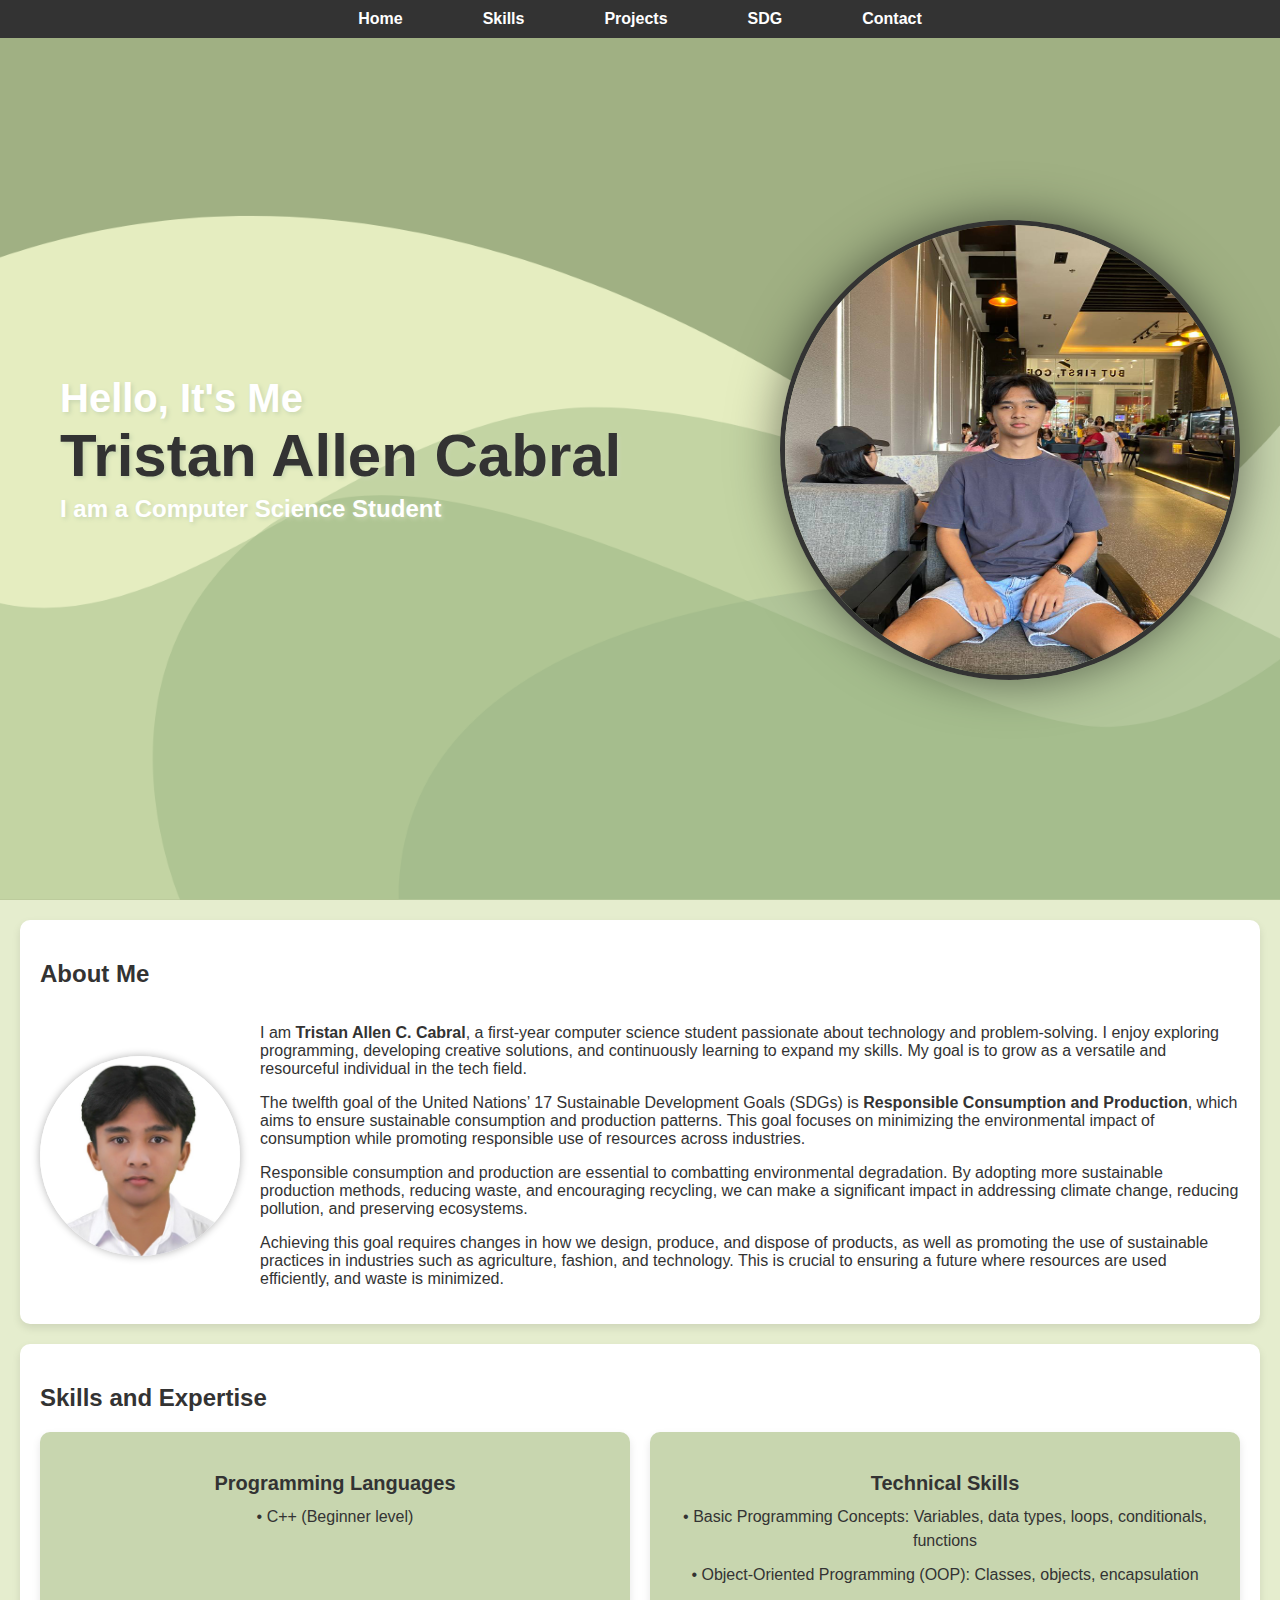
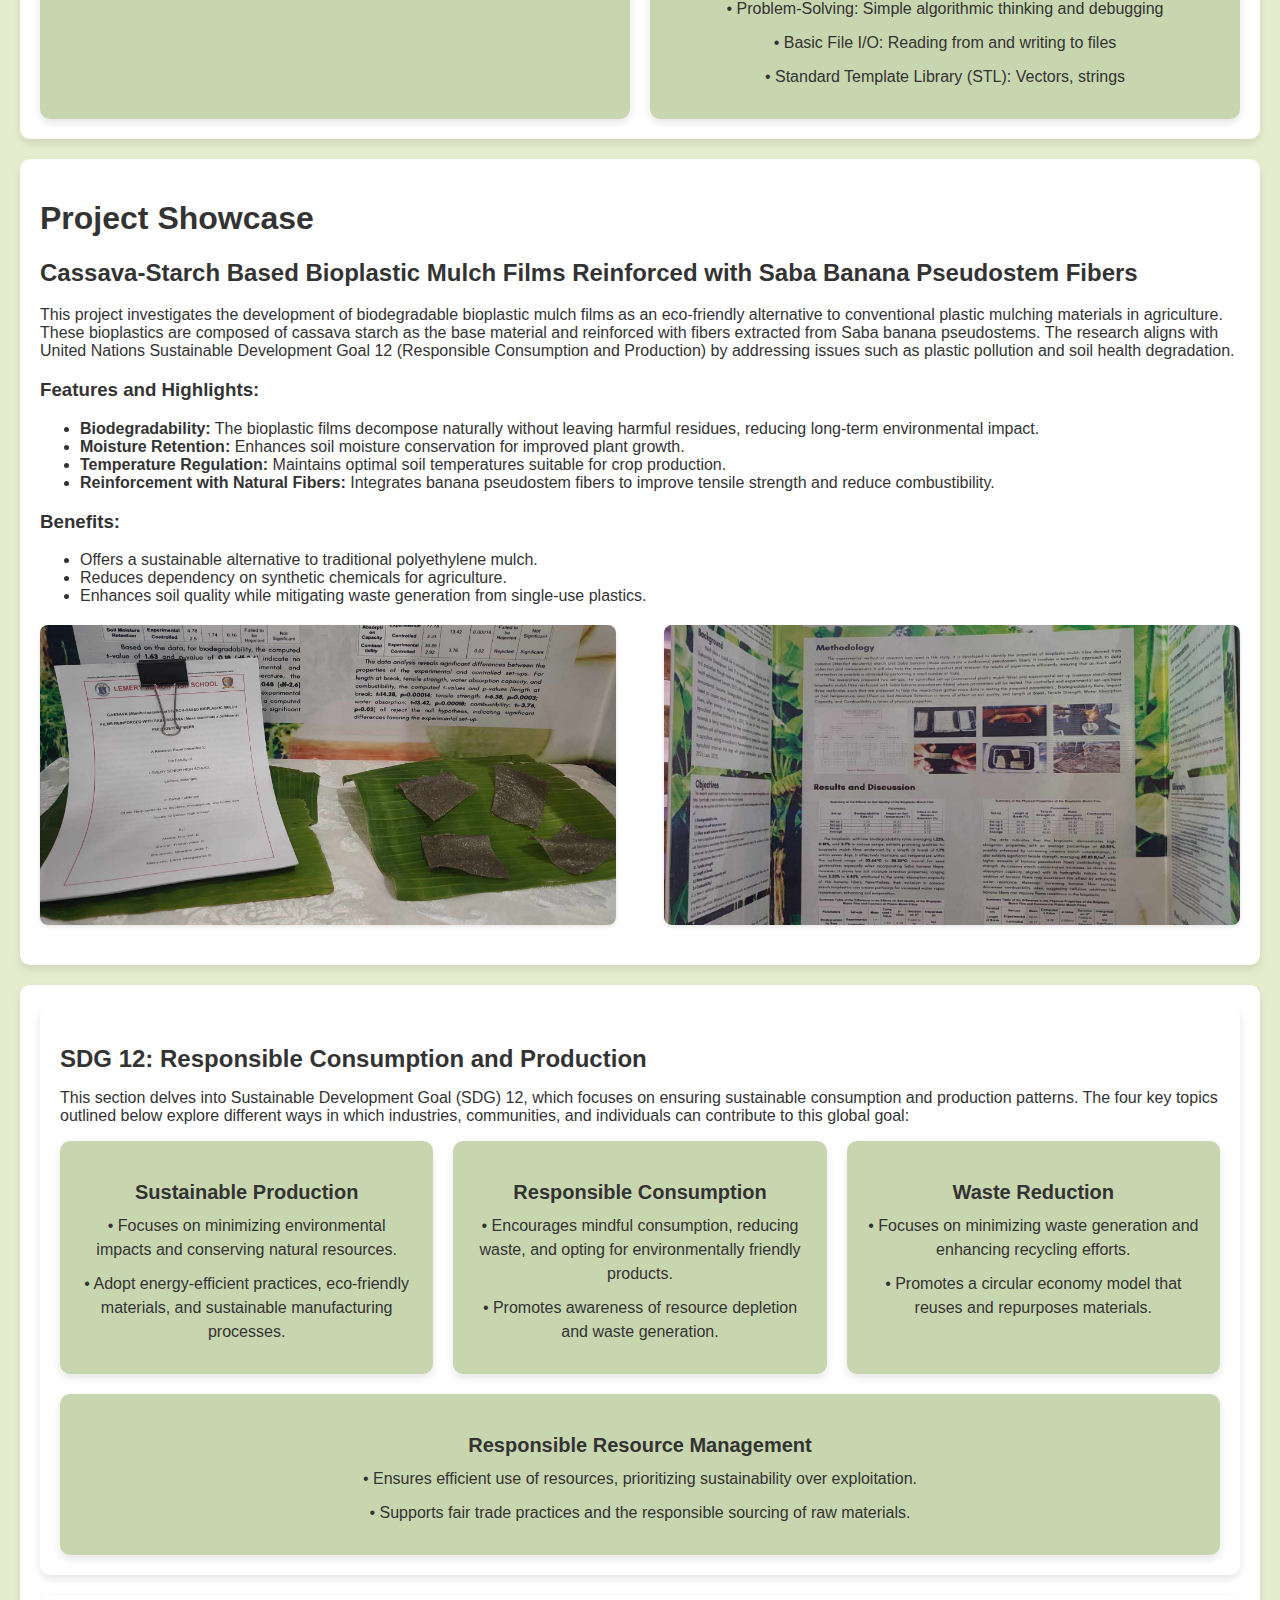
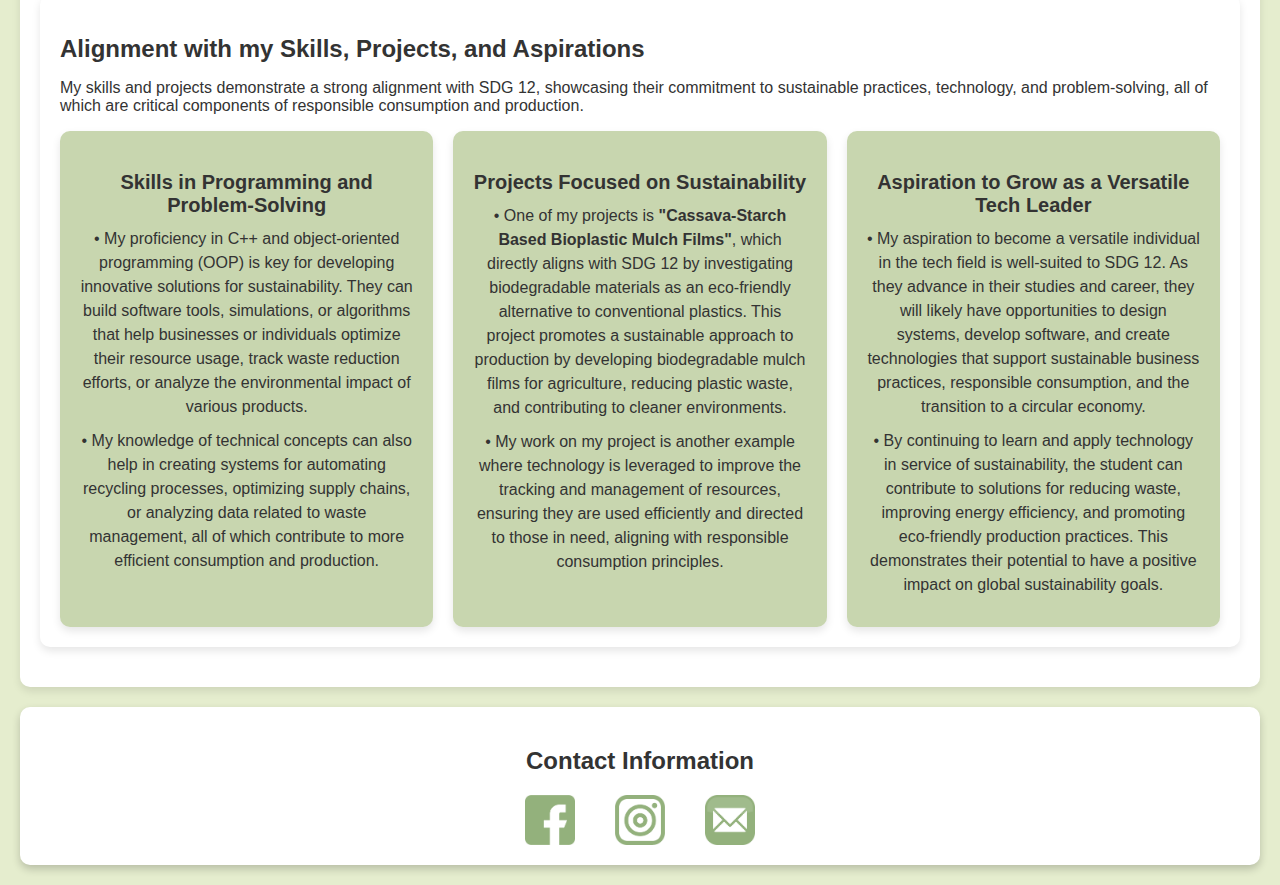
<file: index.html>
<!DOCTYPE html>
<html lang="en">
<head>
    <meta charset="UTF-8">
    <meta name="viewport" content="width=device-width, initial-scale=1.0">
    <title>Portfolio - Responsible Consumption and Production</title>
    <link rel="stylesheet" href="style.css">
</head>
<body>
    <nav>
        <a href="#home">Home</a>
        <a href="#skills">Skills</a>
        <a href="#projects">Projects</a>
        <a href="#sdg">SDG</a>
        <a href="#contact">Contact</a>
    </nav>

    <header>
        <p class="hello">Hello, It's Me</p>
        <h1>Tristan Allen Cabral</h1>
        <p> I am a Computer Science Student</p>
        <img src="headerpic.jpg" alt="About Me" class="about-me-image">
    </header>
    


    <section id="home">
        <h2>About Me</h2>
        <div class="about-me">
            <img src="1X1 PIC.jpg" alt="Tristan Allen C. Cabral">
            <div class="about-me-text">
                <p>I am <strong>Tristan Allen C. Cabral</strong>, a first-year computer science student passionate about technology and problem-solving. I enjoy exploring programming, developing creative solutions, and continuously learning to expand my skills. My goal is to grow as a versatile and resourceful individual in the tech field.</p>
                <p>The twelfth goal of the United Nations’ 17 Sustainable Development Goals (SDGs) is <strong>Responsible Consumption and Production</strong>, which aims to ensure sustainable consumption and production patterns. This goal focuses on minimizing the environmental impact of consumption while promoting responsible use of resources across industries.</p>
                <p>Responsible consumption and production are essential to combatting environmental degradation. By adopting more sustainable production methods, reducing waste, and encouraging recycling, we can make a significant impact in addressing climate change, reducing pollution, and preserving ecosystems.</p>
                <p>Achieving this goal requires changes in how we design, produce, and dispose of products, as well as promoting the use of sustainable practices in industries such as agriculture, fashion, and technology. This is crucial to ensuring a future where resources are used efficiently, and waste is minimized.</p>
            </div>
        </div>
    </section>
    
    <section id="skills">
        <h2>Skills and Expertise</h2>
        <div class="skills-container">
            <div class="skills-box">
                <h3>Programming Languages</h3>
                <ul>
                    <li>&#8226; C++ (Beginner level)</li>
                </ul>
            </div>
            <div class="skills-box">
                <h3>Technical Skills</h3>
                <ul>
                    <li>&#8226; Basic Programming Concepts: Variables, data types, loops, conditionals, functions</li>
                    <li>&#8226; Object-Oriented Programming (OOP): Classes, objects, encapsulation</li>
                    <li>&#8226; Problem-Solving: Simple algorithmic thinking and debugging</li>
                    <li>&#8226; Basic File I/O: Reading from and writing to files</li>
                    <li>&#8226; Standard Template Library (STL): Vectors, strings</li>
                </ul>
            </div>
        </div>
    </section>
    
    <section id="projects">
        <div class="project-container">
            <div class="project-text">
                <h1>Project Showcase</h1>
                <h2>Cassava-Starch Based Bioplastic Mulch Films Reinforced with Saba Banana Pseudostem Fibers</h2>
                <p>This project investigates the development of biodegradable bioplastic mulch films as an eco-friendly alternative to conventional plastic mulching materials in agriculture. These bioplastics are composed of cassava starch as the base material and reinforced with fibers extracted from Saba banana pseudostems. The research aligns with United Nations Sustainable Development Goal 12 (Responsible Consumption and Production) by addressing issues such as plastic pollution and soil health degradation.</p>
                <h3>Features and Highlights:</h3>
                <ul>
                    <li><strong>Biodegradability:</strong> The bioplastic films decompose naturally without leaving harmful residues, reducing long-term environmental impact.</li>
                    <li><strong>Moisture Retention:</strong> Enhances soil moisture conservation for improved plant growth.</li>
                    <li><strong>Temperature Regulation:</strong> Maintains optimal soil temperatures suitable for crop production.</li>
                    <li><strong>Reinforcement with Natural Fibers:</strong> Integrates banana pseudostem fibers to improve tensile strength and reduce combustibility.</li>
                </ul>
                <h3>Benefits:</h3>
                <ul>
                <li>Offers a sustainable alternative to traditional polyethylene mulch.</li>
                <li>Reduces dependency on synthetic chemicals for agriculture.</li>
                <li>Enhances soil quality while mitigating waste generation from single-use plastics.</li>
                </ul>
            </div>
        
            <div class="project-images">
                <img src="plastic.jpg" alt="Image 1">
                <img src="plastic2.jpg" alt="Image 2">
            </div>
        </div>        
    </section>
    
    

    <section id="sdg">
        <div class="sdg-box">
            <h2>SDG 12: Responsible Consumption and Production</h2>
            <p>This section delves into Sustainable Development Goal (SDG) 12, which focuses on ensuring sustainable consumption and production patterns. The four key topics outlined below explore different ways in which industries, communities, and individuals can contribute to this global goal:</p>
            <div class="skills-container">
                <div class="skills-box">
                    <h3>Sustainable Production</h3>
                    <ul>
                        <li>&#8226; Focuses on minimizing environmental impacts and conserving natural resources.</li>
                        <li>&#8226; Adopt energy-efficient practices, eco-friendly materials, and sustainable manufacturing processes.</li>
                    </ul>
                </div>
                <div class="skills-box">
                    <h3>Responsible Consumption</h3>
                    <ul>
                        <li>&#8226; Encourages mindful consumption, reducing waste, and opting for environmentally friendly products.</li>
                        <li>&#8226; Promotes awareness of resource depletion and waste generation.</li>
                    </ul>
                </div>
                <div class="skills-box">
                    <h3>Waste Reduction</h3>
                    <ul>
                        <li>&#8226; Focuses on minimizing waste generation and enhancing recycling efforts.</li>
                        <li>&#8226; Promotes a circular economy model that reuses and repurposes materials.</li>
                    </ul>
                </div>
                <div class="skills-box">
                    <h3>Responsible Resource Management</h3>
                    <ul>
                        <li>&#8226; Ensures efficient use of resources, prioritizing sustainability over exploitation.</li>
                        <li>&#8226; Supports fair trade practices and the responsible sourcing of raw materials.</li>
                    </ul>
                </div>
            </div>
        </div>
            <div class="sdg-box">
                <h2>Alignment with my Skills, Projects, and Aspirations</h2>
                <p>My skills and projects demonstrate a strong alignment with SDG 12, showcasing their commitment to sustainable practices, technology, and problem-solving, all of which are critical components of responsible consumption and production.</p>
                <div class="skills-container">
                    <div class="skills-box">
                        <h3>Skills in Programming and Problem-Solving</h3>
                        <ul>
                            <li>&#8226; My proficiency in C++ and object-oriented programming (OOP) is key for developing innovative solutions for sustainability. They can build software tools, simulations, or algorithms that help businesses or individuals optimize their resource usage, track waste reduction efforts, or analyze the environmental impact of various products.</li>
                            <li>&#8226; My knowledge of technical concepts can also help in creating systems for automating recycling processes, optimizing supply chains, or analyzing data related to waste management, all of which contribute to more efficient consumption and production.</li>
                        </ul>
                    </div>
        
                    <div class="skills-box">
                        <h3>Projects Focused on Sustainability</h3>
                        <ul>
                            <li>&#8226; One of my projects is <strong>"Cassava-Starch Based Bioplastic Mulch Films"</strong>, which directly aligns with SDG 12 by investigating biodegradable materials as an eco-friendly alternative to conventional plastics. This project promotes a sustainable approach to production by developing biodegradable mulch films for agriculture, reducing plastic waste, and contributing to cleaner environments.</li>
                            <li>&#8226; My work on my project is another example where technology is leveraged to improve the tracking and management of resources, ensuring they are used efficiently and directed to those in need, aligning with responsible consumption principles.</li>
                        </ul>
                    </div>
        
                    <div class="skills-box">
                        <h3>Aspiration to Grow as a Versatile Tech Leader</h3>
                        <ul>
                            <li>&#8226; My aspiration to become a versatile individual in the tech field is well-suited to SDG 12. As they advance in their studies and career, they will likely have opportunities to design systems, develop software, and create technologies that support sustainable business practices, responsible consumption, and the transition to a circular economy.</li>
                            <li>&#8226; By continuing to learn and apply technology in service of sustainability, the student can contribute to solutions for reducing waste, improving energy efficiency, and promoting eco-friendly production practices. This demonstrates their potential to have a positive impact on global sustainability goals.</li>
                        </ul>
                    </div>
                </div>
            </div>
        
    </section>

    <section id="contact">
        <h2>Contact Information</h2>
        <div class="contact-info">
            <a href="https://www.facebook.com/tristanallen08" target="_blank" rel="noopener noreferrer">
                <img src="facebook-logo.png" alt="Facebook Logo">
            </a>
            <a href="https://www.instagram.com/trstnlln" target="_blank" rel="noopener noreferrer">
                <img src="instagram-logo.png" alt="Instagram Logo">
            </a>
            <a href="mailto:cabraltristanallen@gmail.com">
                <img src="email-logo.png" alt="Email Logo">
            </a>
        </div>
    </section>
    
</body>
</html>
</file>
<file: style.css>
:root {
    --soft-green: #C8D6AF; /* Light Green */
    --medium-green: #A0B083; /* Medium Green */
    --mint-green: #9DC1AC; /* Mint Green */
    --pale-green: #E5EDCE; /* Pale Green */
    --earthy-green: #93B17C; /* Earthy Green */
    --text-color: #333333; /* Neutral Dark Text */
}

body {
    font-family: Arial, sans-serif;
    margin: 0;
    padding: 0;
    background-color: var(--pale-green);
    color: var(--text-color);
}

header {
    background-image: url('headerbg.png'); /* Adjust path if needed */
    background-size: cover; /* Ensures the image covers the entire header */
    background-position: center; /* Centers the image */
    color: var(--soft-green);
    text-align: left; /* Align text to the left */
    padding: 0; 
    height: 100vh;
    display: flex;
    flex-direction: column;
    justify-content: center;
    align-items: flex-start; /* Align items to the left */
    margin: 0;
    font-weight: bold;
}
.hello{
    font-size: 40px;
    margin-bottom: 0px;
}
header h1 {
    font-size: 60px;
    font-weight: bold;
    margin: 0 0 5px 60px; /* Increased left margin */
    text-shadow: 2px 2px 4px var(--soft-green); /* Green shadow */
}

header p {
    color: white;
    margin: 0 0 2px 60px; /* Increased left margin and reduced bottom margin */
    font-size: 24px;
    text-shadow: 2px 2px 4px var(--soft-green); /* Green shadow for paragraph */
}
header .about-me-image {
    width: 450px; /* Adjust the size as needed */
    height: 450px;
    border-radius: 50%; /* Makes the image circular */
    border: 5px solid var(--text-color); /* Sets a green border */
    margin-right: 20px;
    position: absolute;
    right: 20px;
    top: 50%;
    transform: translateY(-50%);
    box-shadow: 0 0 50px rgba(0, 0, 0, 0.5); /* Adds a wider shadow */
}



nav {
    background-color: var(--text-color);
    display: flex;
    justify-content: center;
    padding: 10px 0;
    position: fixed; /* Makes nav bar stick to the top */
    width: 100%;
    top: 0;
    z-index: 1000; /* Ensures nav bar stays above other content */
}

nav a {
    color: white;
    text-decoration: none;
    font-weight: bold;
    transition: color 0.3s;
    margin: 0 40px;
}

nav a:hover {
    text-decoration: underline;
}

section {
    margin: 20px;
    padding: 20px;
    background-color: white; /* Set the background color to white */
    color: var(--text-color);
    border-radius: 10px;
    box-shadow: 0px 4px 8px rgba(0, 0, 0, 0.1); /* Optional shadow for better look */
}

h1, h2, h3 {
    color: var(--text-color);
}

.about-me {
    display: flex;
    align-items: center;
}

.about-me img {
    border-radius: 50%;
    width: 200px;
    height: 200px;
    margin-right: 20px;
    box-shadow: 0 0 8px rgba(0,0,0,0.3);
}

.about-me-text {
    flex: 1;
}

.skills-container {
    display: flex;
    gap: 20px;
    flex-wrap: wrap;
    justify-content: flex-start;
}

.skills-box {
    background-color: var(--soft-green);
    padding: 20px;
    border-radius: 10px;
    box-shadow: 0px 4px 8px rgba(0, 0, 0, 0.1);
    flex: 1;
    min-width: 250px;
    text-align: center;
}

.skills-box h3 {
    color: var(--text-color);
    margin-bottom: 10px;
    font-size: 20px;
}

.skills-box ul {
    margin: 0;
    padding: 0;
    list-style-type: none;
}

.skills-box ul li {
    margin-bottom: 10px;
    line-height: 1.5;
}

.project-container {
margin-bottom: 20px; /* Space below the entire content */
}

.project-text {
margin-bottom: 20px; /* Space between the text and the images */
}

.project-images {
display: flex; /* Align images horizontally */
justify-content: space-between; /* Create space between images */
gap: 20px; /* Optional gap between images */
}

.project-images img {
    width: 48%;
    height: 300px; /* Adjusted the height */
    object-fit: cover; /* Ensures the aspect ratio is maintained */
    border-radius: 8px;
    box-shadow: 0 2px 4px rgba(0, 0, 0, 0.1);
}

.sdg-box {
    background-color: var(--white);
    padding: 20px;
    margin-bottom: 20px;
    border-radius: 10px;
    box-shadow: 0px 4px 8px rgba(0, 0, 0, 0.1);
}

.sdg-box h2 {
    font-size: 24px;
    margin-bottom: 10px;
    color: var(--text-color);
}

.sdg-box p {
    font-size: 16px;
    color: var(--text-color);
}
#contact {
    text-align: center;
    background: white;
    padding: 20px;
    border-radius: 10px;
    box-shadow: 0 4px 8px rgba(0, 0, 0, 0.2);
}
.contact-info {
    display: flex;
    justify-content: center;
    gap: 40px;
}
.contact-info a {
    color: var(--medium-green);
    text-decoration: none;
    display: flex;
}
.contact-info img {
    width: 50px;
    height: 50px;
    transition: transform 0.3s ease;
}
.contact-info img:hover {
    transform: scale(1.2); /* Enlarges image on hover */
}
</file>
